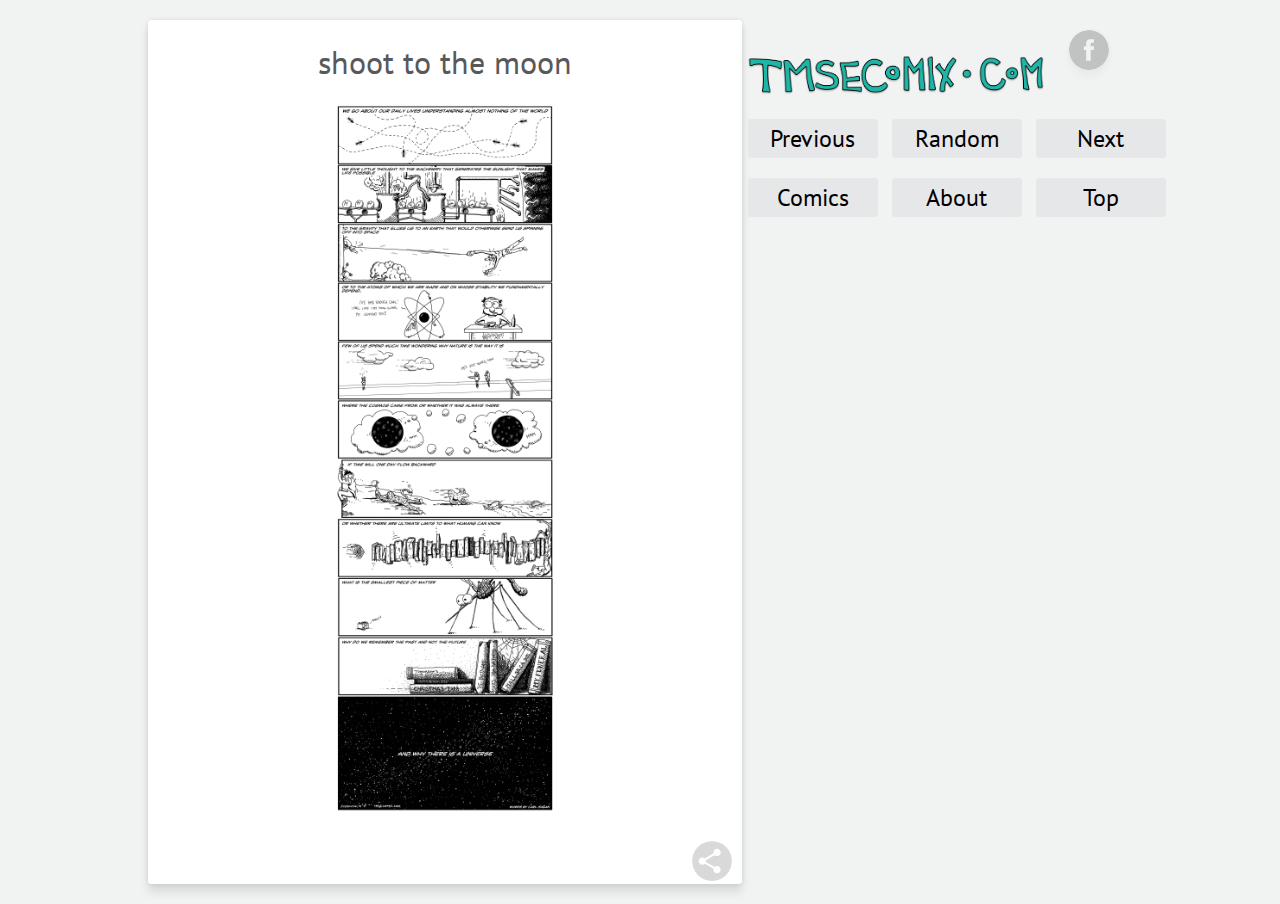
<file: index.html>
<!DOCTYPE html>
<html>
    <title>tmsecomix</title>
    <head>
            <link rel="stylesheet" type="text/css" href="style.css">
    </head>
    <script src="modal.js"></script>
    <body>
    <div id="PageWrapper">
        <div id="Post">
            <div id="PostCenter">
                <div id="SharePost">
                
                </div>
                <div id="Buttons">
                    <button type="button">Previous</button>
                    <button type="button">Random</button>
                    <button type="button">Next</button>
                </div>
                <div class="PostHeader">
                    <h1>shoot to the moon</h1>
                </div>
                <div class="comics">
                    <img id="ComicImage" src="nr23.png" alt="shoot to the moon" >
                </div>
            </div>
        </div>
        <div id="HeaderWrapper">
                    <div id="HeaderRight">
                        <div id="Logo"><img src="logo.png"></div>
                        <div id="Social">
                        </div>
                        <div id="ButtonsWide">
                            <button type="button">Previous</button>
                            <button type="button">Random</button>
                            <button type="button">Next</button>
                        </div>
                        <div id="Menu">
                            <button type="button">Comics</button>
                            <button type="button">About</button>
                            <button type="button">Top</button>
                        </div>
                    </div>
        </div>
        <div id="clear">
        </div>

    </div>
                 <!-- The Modal -->
    <div id="myModal" class="modal">
        <div class="CloseLayer"></div>

        <!-- The Close Button -->
        <span class="close" onclick="document.getElementById('myModal').style.display='none'">&#215;</span>

        <!-- Modal Content (The Image) -->
        <img class="modal-content" id="img01">

        <!-- Modal Caption (Image Text) -->
        <div id="caption"></div>
    </div>
    </body>
</html>
</file>
<file: style.css>
/* mobile */
@import url(https://fonts.googleapis.com/css?family=PT+Sans:400,400italic,700,700italic);

html{
    width:100%;
}
/*
div{
    border: 1px solid black;
}*/

body {
    width:100%;
    margin:0px;
    background-color: #F1F2F2;    
    font-family: 'PT Sans';
}


img{
    max-width:100%;
    max-height:100%;

}

.modal-content{
    max-width:100%;
    max-height: none;

}

#HeaderRight{
    width: 100%;
    display:inline-block;
    background-color: white;
    height: 160px;
    -webkit-box-shadow: 0 0 5px rgba(0,0,0,.10),0 8px 10px rgba(0,0,0,.10);
    -moz-box-shadow: 0 0 5px rgba(0,0,0,.10),0 8px 10px rgba(0,0,0,.10);
    box-shadow: 0 0 5px rgba(0,0,0,.10),0 8px 10px rgba(0,0,0,.10);

}

#Menu{
    width:430px;
    display:block;
    margin: 10px auto 5px auto;
}

button{
    border-radius: 3px;
    background-color: #E6E7E8;
    border-style: none;
    width: 130px;
    padding:4px 0px 4px 0px;
    font-size: 24px;
    font-weight: 500;
    margin: 5px;
    border: none;
    outline: none;
    font-family: 'PT Sans';

}

button:hover{
    background-color: #B9EAE5;
}

button:active{
    background-color: #00A79D;
}

button:focus{
    border-style: none;
}

#Logo{
    display: block;
    margin-right: auto;
    margin-left: auto;
    margin-top: 30px;
    width:100%;
}



#Social{
    -webkit-filter: grayscale(100%);
    filter: grayscale(100%);
    opacity:0.3;
    width: 40px;
    height: 40px;
    border-radius: 50px;
    background-image: url('fb.svg');
    background-size: 40px 40px;
    position: absolute;
    top: 10px;
    right: 10px;
    -webkit-box-shadow: 0 0 5px rgba(0,0,0,.10),0 8px 10px rgba(0,0,0,.10);
    -moz-box-shadow: 0 0 5px rgba(0,0,0,.10),0 8px 10px rgba(0,0,0,.10);
    box-shadow: 0 0 5px rgba(0,0,0,.10),0 8px 10px rgba(0,0,0,.10);
}

#Post{
    display:block;/*
    overflow: hidden*/
    width: 100%;
}

#PostCenter{
    display:inline-block;
    width: 100%;
    background-color: white;
    -webkit-box-shadow: 0 0 5px rgba(0,0,0,.10),0 8px 10px rgba(0,0,0,.10);
    -moz-box-shadow: 0 0 5px rgba(0,0,0,.10),0 8px 10px rgba(0,0,0,.10);
    box-shadow: 0 0 5px rgba(0,0,0,.10),0 8px 10px rgba(0,0,0,.10);
    margin-bottom: 20px;

}

#Buttons{
    width:430px;
    display:block;
    margin: 10px auto 5px auto;

}

#ButtonsWide{
    visibility: hidden;
    display:none;
}

.PostHeader{
}

h1{

    font-family: 'PT Sans';
    font-weight: 400;
    font-style: normal;
    color: #58595B;
    text-align: center;
}

#SharePost{
    width: 40px;
    height: 40px;
    border-radius: 50px;
    -webkit-filter: grayscale(100%);
    filter: grayscale(100%);
    opacity:0.3;
    background-image: url('share.svg');
    background-size: 40px 40px;
    position: absolute;
    top: 262px;
    right: 10px;
}

#SharePost:hover, #Social:hover{
    -webkit-filter: grayscale(0%);
    filter: grayscale(0%);
    opacity:01;
    -webkit-box-shadow: 0 0 5px rgba(0,0,0,.10),0 8px 10px rgba(0,0,0,.10);
    -moz-box-shadow: 0 0 5px rgba(0,0,0,.10),0 8px 10px rgba(0,0,0,.10);
    box-shadow: 0 0 5px rgba(0,0,0,.10),0 8px 10px rgba(0,0,0,.10);

}

#SharePost:active, #Social:active{
    -webkit-filter: grayscale(0%);
    filter: grayscale(0%);
    opacity:0.8;
    -webkit-box-shadow: none;
    -moz-box-shadow: none;
    box-shadow: none;

}



.comics{
    margin: 5px;
}

/* desktop larger than 1000 */

@media only screen and (min-width: 1000px){


body{
    height: 100vh;
}


#PageWrapper{
    width: 80%;
    margin: auto;
}

.comics{
    margin: 0px auto 0px auto;    
    height: 82%;
    padding: 0px 50px 0px 50px;
}

#Post{
    height: 100vh;
    width: 58%;
    float:left;
}

#PostCenter{
    border-radius: 3px;
    position: relative;
    display:inline-block;
    text-align: center;
    height: 96%;

    min-height: 96%;
    margin: 20px 60px 20px 20px;

}

#HeaderWrapper{
    float:left;
    width:30%;

}

#Buttons{

    visibility: hidden;
    display: none;

}
#ButtonsWide{
    width:430px;
    display:block;
    margin: 10px auto 5px auto;
    visibility: visible;
}

#HeaderRight{
    border-radius: 3px;
    position: relative;
    display: block;
    height: 220px;
    margin: 20px ;
    text-align: center;
    background-color: transparent;
    height: 160px;
    -webkit-box-shadow: none;
    -moz-box-shadow: none;
    box-shadow: none;
    margin-bottom: 20px;

}

#Logo{
    display:inline-block;
}

#Social{
    position: absolute;
    display:inline-block;
    right: -60px;
}
#SharePost{
    position: absolute;
    display:inline-block;
    right: 10px;
    top: 95%;
}

#clear
{
clear: both;
}

            /* Style the Image Used to Trigger the Modal */
#ComicImage {
    cursor: pointer;
    transition: 0.3s;
}

#ComicImage:hover {opacity: 0.9;}

/* The Modal (background) */
.modal {
    display: none; /* Hidden by default */
    position: fixed; /* Stay in place */
    z-index: 1; /* Sit on top */
    padding-top: 100px; /* Location of the box */
    left: 0;
    top: 0;
    width: 100%; /* Full width */
    height: 100%; /* Full height */
    overflow: auto; /* Enable scroll if needed */
    background-color: rgb(0,0,0); /* Fallback color */
    background-color: rgba(0,0,0,0.9); /* Black w/ opacity */
}

/* Modal Content (Image) */
.modal-content {
    margin: auto;
    display: block;
    width: 80%;
    max-width: 700px;
}

/*tried to make image close only when the black part outside is clicked. doesnt work yet*/
.CloseLayer{
    z-index: 0;
    display: block;
    position: absolute;
    width: 100%;
    height: 100vh;
}

/* Caption of Modal Image (Image Text) - Same Width as the Image */
#caption {
    margin: auto;
    display: block;
    width: 80%;
    max-width: 700px;
    text-align: center;
    color: #ccc;
    padding: 10px 0;
    height: 150px;
}

/* Add Animation - Zoom in the Modal */
/*.modal-content, #caption { 
    -webkit-animation-name: zoom;
    -webkit-animation-duration: 0.6s;
    animation-name: zoom;
    animation-duration: 0.6s;
}

@-webkit-keyframes zoom {
    from {-webkit-transform:scale(0.9)} 
    to {-webkit-transform:scale(1)}
}

@keyframes zoom {
    from {transform:scale(0.9)} 
    to {transform:scale(1)}
}
*/
.modal, .modal-content, #captionl {   
    -webkit-animation-name: transparency;
    -webkit-animation-duration: 0.5s;
    animation-name: transparency;
    animation-duration: 0.5s;
}

@-webkit-keyframes transparency {
   0%   { opacity: 0;}
  100% { opacity: 1;}
}

@keyframes transparency {
   0%   { opacity: 0;}
  100% { opacity: 1;}
}

/* The Close Button */
.close {
    position: absolute;
    top: 15px;
    right: 35px;
    color: #f1f1f1;
    font-size: 40px;
    font-weight: bold;
    transition: 0.3s;
}

.close:hover,
.close:focus {
    color: #bbb;
    text-decoration: none;
    cursor: pointer;
}

/* 100% Image Width on Smaller Screens */
@media only screen and (max-width: 700px){
    .modal-content {
        width: 100%;
    }
}

}

/* desktop larger than 1366 */

@media only screen and (min-width: 1380px){


#HeaderWrapper{
    width: 30%;
}

.comics {
    margin: 0px auto 0px auto;
    height: 90%;
    padding: 0px 50px 0px 50px;
}

#Post {
    width: 60%;
}



}
</file>
